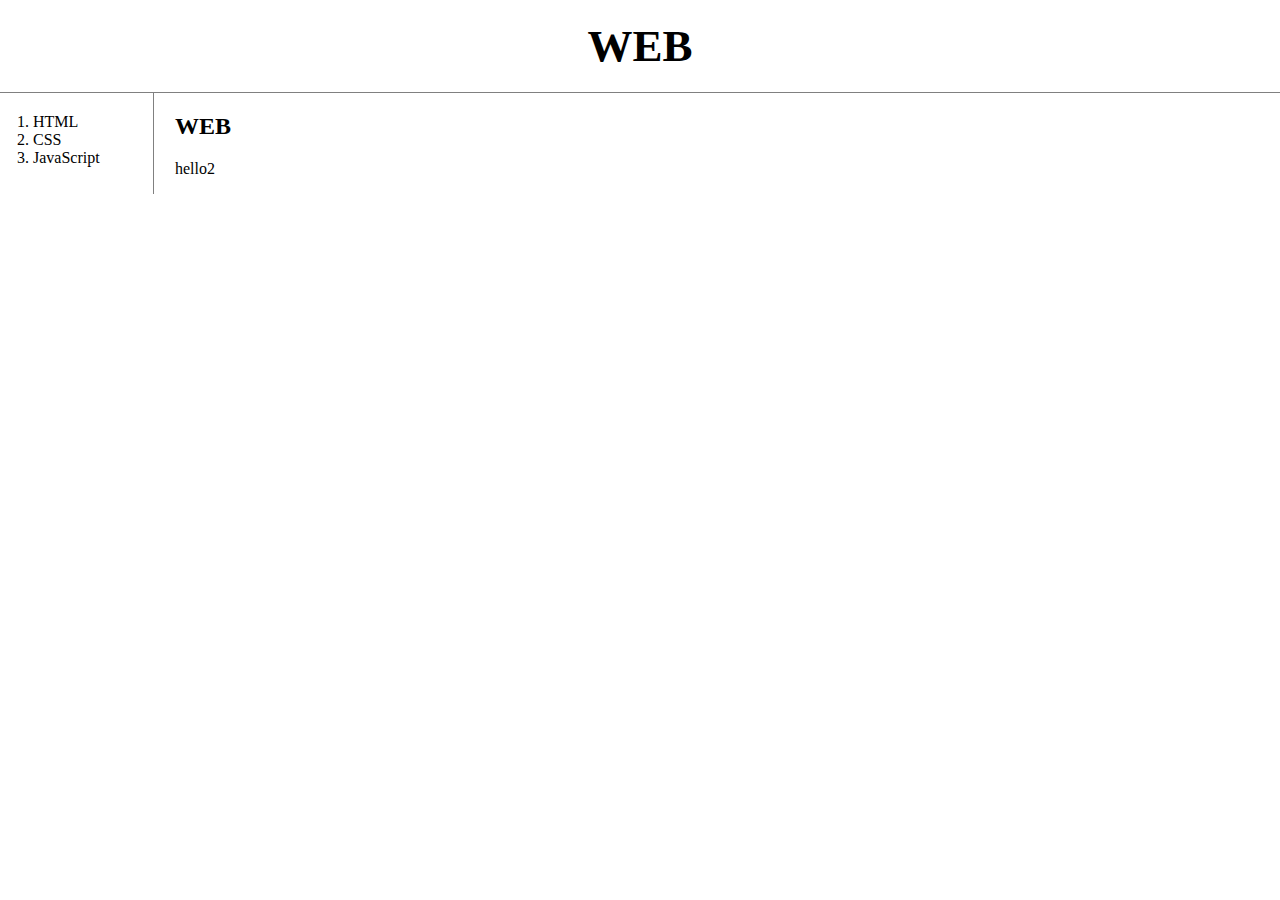
<file: index.html>
<html>
    <head>
        <title>WEB - Welcome</title>
        <meta charset="utf-8">
        <link rel="stylesheet" href="style.css">
    </head>
    <body>
        <h1><a href="index.html">WEB</a></h1>
        <div id="grid">
            <ol>
                <li><a href="1.html">HTML</a></li>
                <li><a href="2.html">CSS</a></li>
                <li><a href="3.html">JavaScript</a></li>
            </ol>
            <div id="article">
                <h2>WEB</h2>
                <p>hello2</p>
            </div>
        </div>
    </body>
</html>
</file>
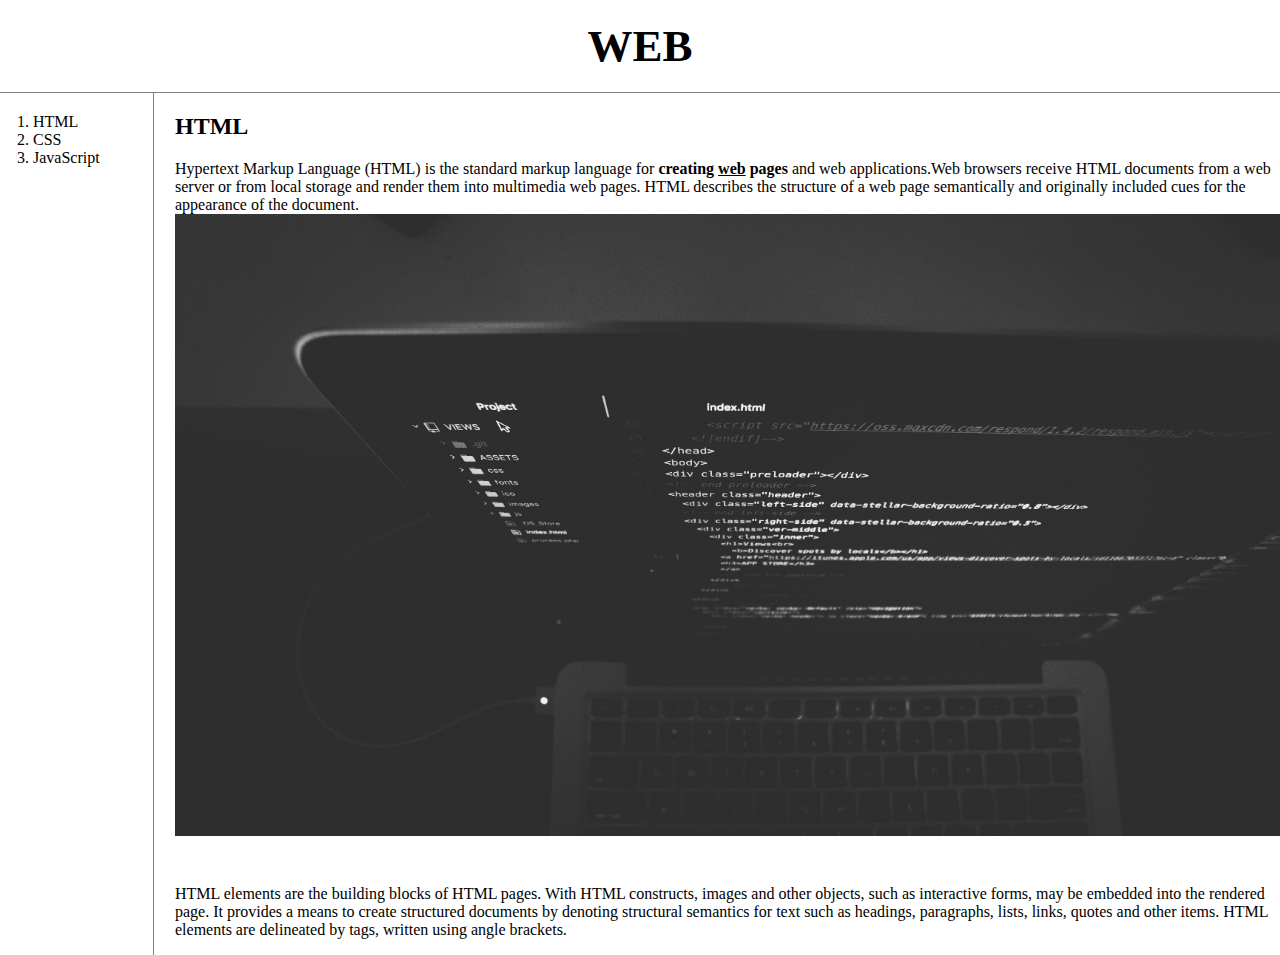
<file: 1.html>
<!doctype html>
<html>
<head>
  <title>WEB1 - HTML</title>
  <meta charset="utf-8">
  <link rel="stylesheet" href="style.css">
</head>
<body>
  <h1><a href="index.html">WEB</a></h1>
  <div id="grid">
  <ol>
    <li><a href="1.html">HTML</a></li>
    <li><a href="2.html">CSS</a></li>
    <li><a href="3.html">JavaScript</a></li>
  </ol>
  <div id="article">
  <h2>HTML</h2>
  <p><a href="https://www.w3.org/TR/html5/" target="_blank" title="html5 speicification">Hypertext Markup Language (HTML)</a> is the standard markup language for <strong>creating <u>web</u> pages</strong> and web applications.Web browsers receive HTML documents from a web server or from local storage and render them into multimedia web pages. HTML describes the structure of a web page semantically and originally included cues for the appearance of the document.
  <img src="coding.jpg" width="100%">
  </p><p style="margin-top:45px;">HTML elements are the building blocks of HTML pages. With HTML constructs, images and other objects, such as interactive forms, may be embedded into the rendered page. It provides a means to create structured documents by denoting structural semantics for text such as headings, paragraphs, lists, links, quotes and other items. HTML elements are delineated by tags, written using angle brackets.
  </p>
  </div>
  </div>
</body>
</html>
</file>
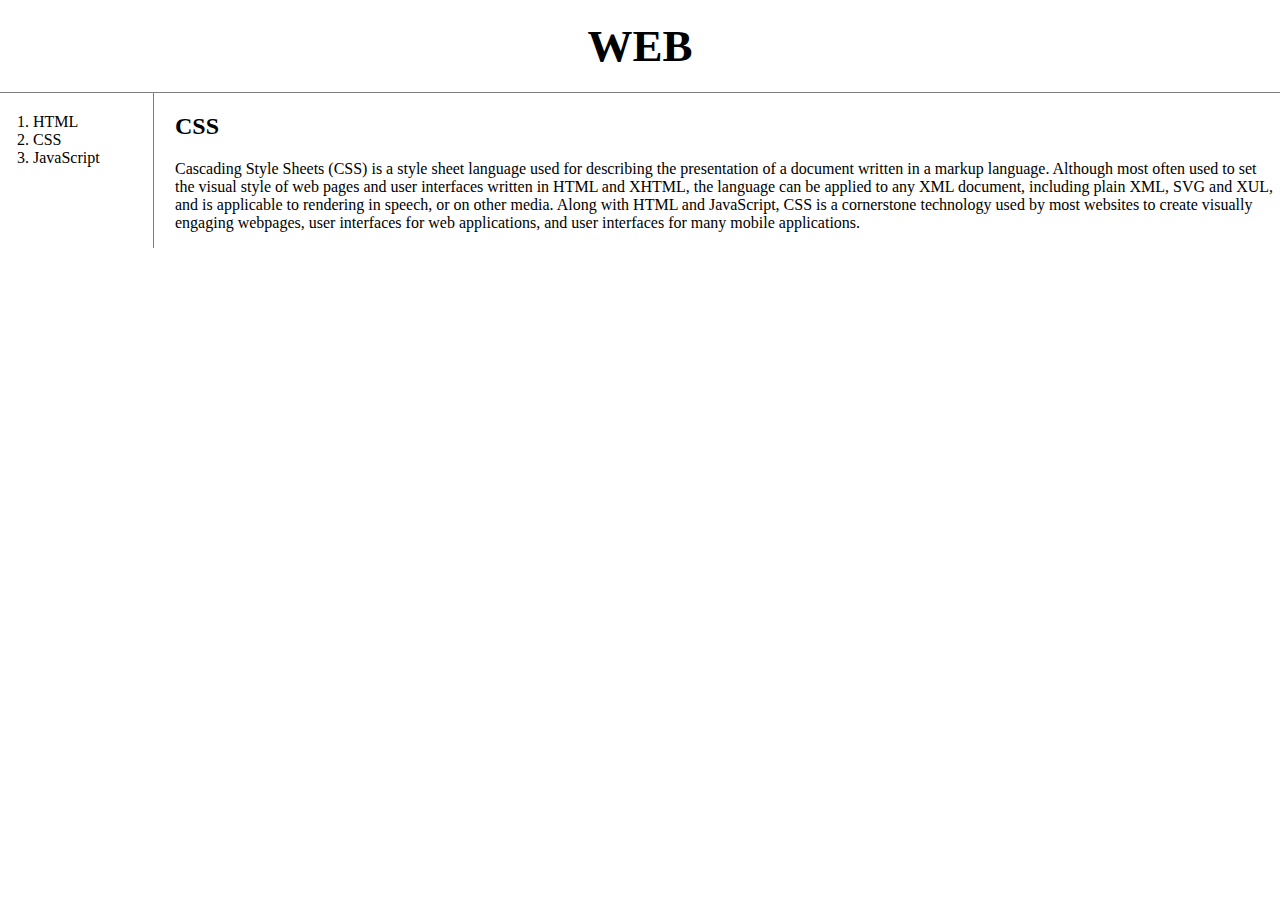
<file: 2.html>
<!doctype html>
<html>
<head>
  <title>WEB1 - CSS</title>
  <meta charset="utf-8">
  <link rel="stylesheet" href="style.css">
</head>
<body>
  <h1><a href="index.html">WEB</a></h1>
  <div id="grid">
    <ol>
      <li><a href="1.html">HTML</a></li>
      <li><a href="2.html">CSS</a></li>
      <li><a href="3.html">JavaScript</a></li>
    </ol>
    <div id="article">
      <h2>CSS</h2>
      <p>
        Cascading Style Sheets (CSS) is a style sheet language used for describing the presentation of a document written in a markup language. Although most often used to set the visual style of web pages and user interfaces written in HTML and XHTML, the language can be applied to any XML document, including plain XML, SVG and XUL, and is applicable to rendering in speech, or on other media. Along with HTML and JavaScript, CSS is a cornerstone technology used by most websites to create visually engaging webpages, user interfaces for web applications, and user interfaces for many mobile applications.
      </p>
    </div>
  </div>
</body>
</html>
</file>
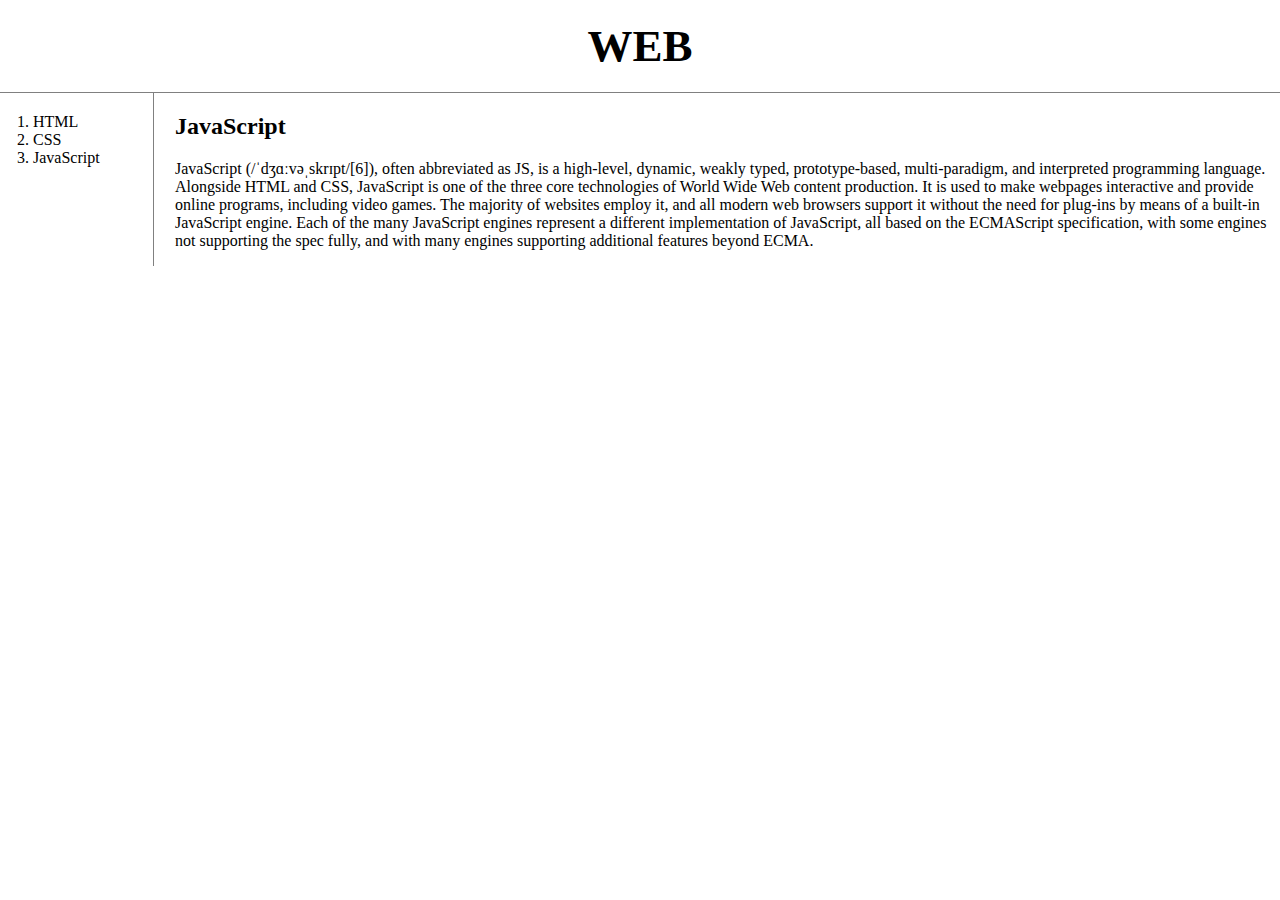
<file: 3.html>
<!doctype html>
<html>
<head>
  <title>WEB1 - JavaScript</title>
  <meta charset="utf-8">
  <link rel="stylesheet" href="style.css">
</head>
<body>
  <h1><a href="index.html">WEB</a></h1>
  <div id="grid">
  <ol>
    <li><a href="1.html">HTML</a></li>
    <li><a href="2.html">CSS</a></li>
    <li><a href="3.html">JavaScript</a></li>
  </ol>
  <div id="article">
  <h2>JavaScript</h2>
  <p>
    JavaScript (/ˈdʒɑːvəˌskrɪpt/[6]), often abbreviated as JS, is a high-level, dynamic, weakly typed, prototype-based, multi-paradigm, and interpreted programming language. Alongside HTML and CSS, JavaScript is one of the three core technologies of World Wide Web content production. It is used to make webpages interactive and provide online programs, including video games. The majority of websites employ it, and all modern web browsers support it without the need for plug-ins by means of a built-in JavaScript engine. Each of the many JavaScript engines represent a different implementation of JavaScript, all based on the ECMAScript specification, with some engines not supporting the spec fully, and with many engines supporting additional features beyond ECMA.
  </p>
</div>
</div>
</body>
</html>
</file>
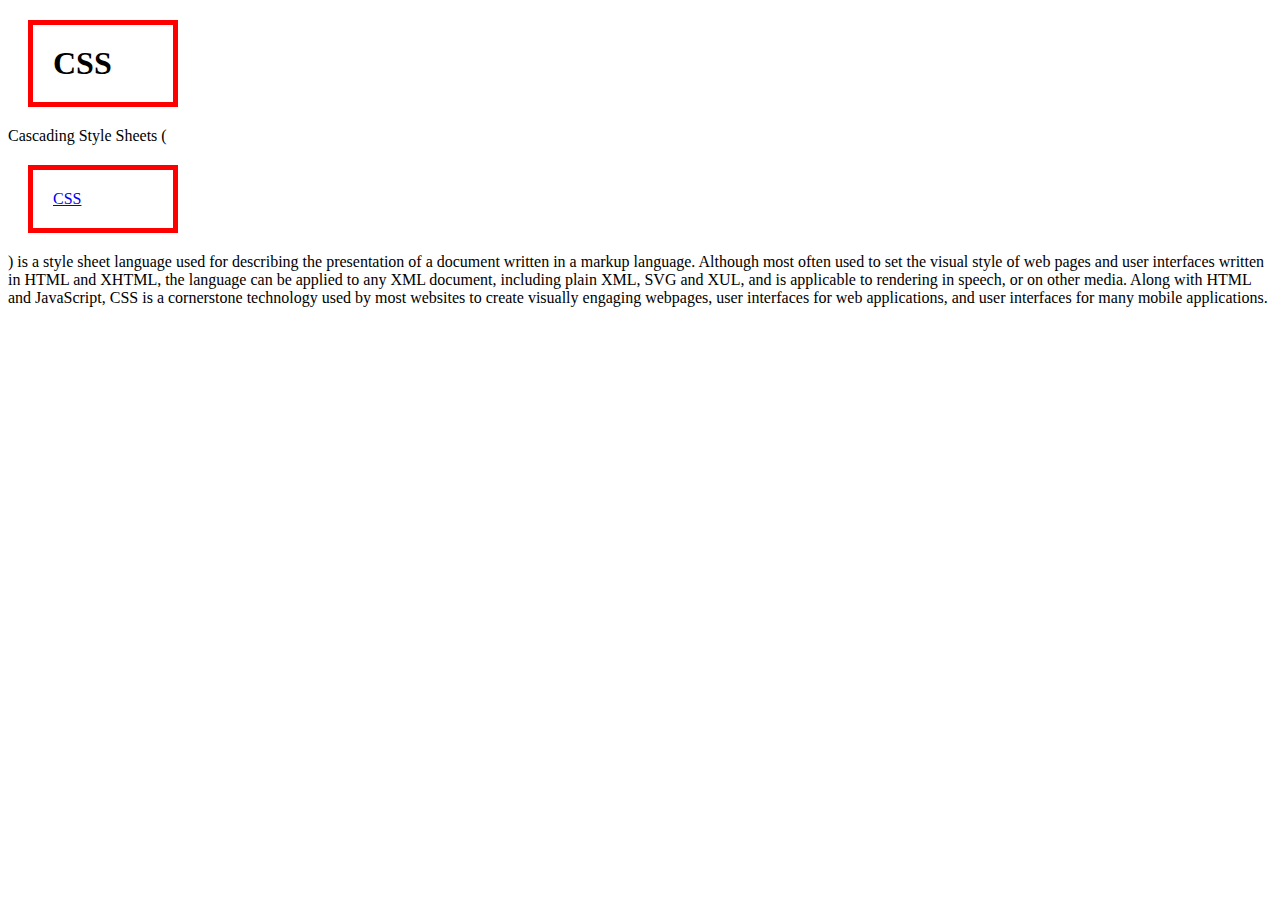
<file: box.html>
<!DOCTYPE html>
<head>
    <meta charset="UTF-8">
    <title>Box</title>
    <style>
        h1, a{
            border:5px solid red;
            padding: 20px;
            margin: 20px;
            display: block;
            width: 100px;
        }
    </style>
</head>
<body>
    <h1>CSS</h1>Cascading Style Sheets (<a href="https://en.wikipedia.org/wiki/Cascading Style Sheets">CSS</a>) is a style sheet language used for describing the presentation of a document written in a markup language. Although most often used to set the visual style of web pages and user interfaces written in HTML and XHTML, the language can be applied to any XML document, including plain XML, SVG and XUL, and is applicable to rendering in speech, or on other media. Along with HTML and JavaScript, CSS is a cornerstone technology used by most websites to create visually engaging webpages, user interfaces for web applications, and user interfaces for many mobile applications.
</body>
</html>
</file>
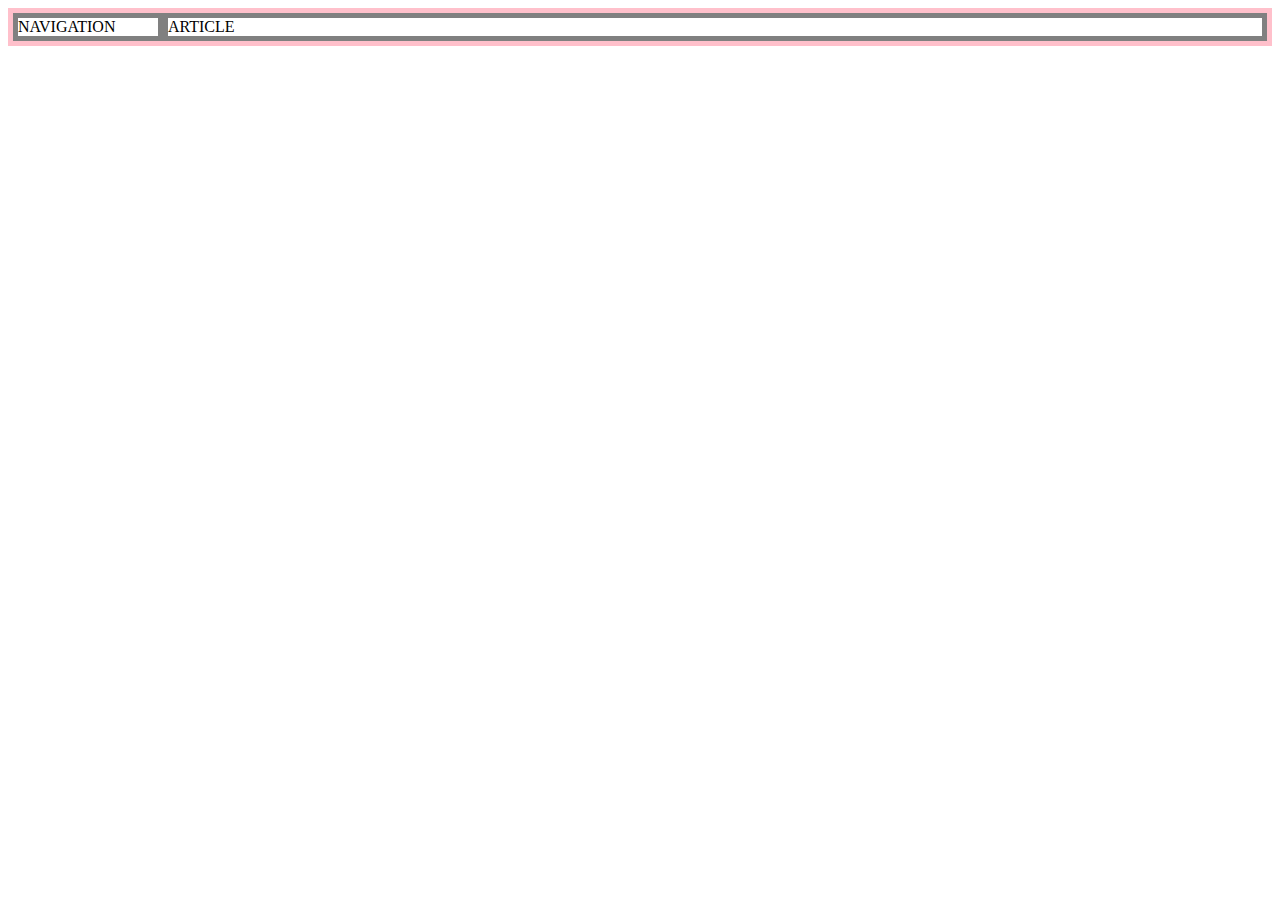
<file: grid.html>
<!DOCTYPE html>
<html lang="en">
<head>
    <meta charset="UTF-8">
    <meta http-equiv="X-UA-Compatible" content="IE=edge">
    <meta name="viewport" content="width=device-width, initial-scale=1.0">
    <title>Grid</title>
    <style>
        #grid{
            border:5px solid pink;
            display:grid;
            grid-template-columns: 150px 1fr;
        }
        div{
            border:5px solid gray;
        }
    </style>
</head>
<body>
    <div id="grid">
        <div>NAVIGATION</div>
        <div>ARTICLE</div>
    </div>
</body>
</html>
</file>
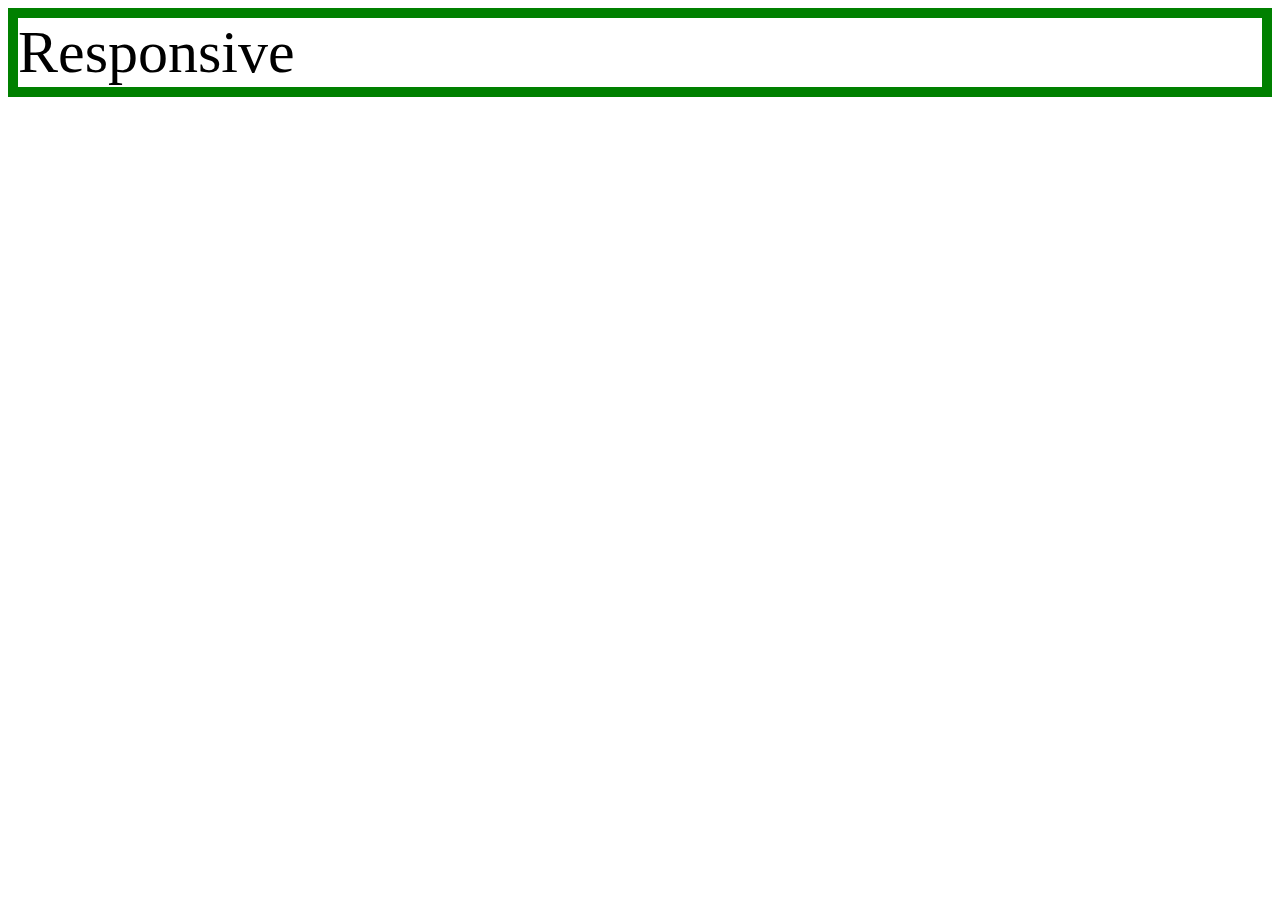
<file: mediaquery.html>
<!DOCTYPE html>
<html lang="en">
<head>
    <meta charset="UTF-8">
    <meta http-equiv="X-UA-Compatible" content="IE=edge">
    <meta name="viewport" content="width=device-width, initial-scale=1.0">
    <title>MediaQuery</title>
    <style>
        div{
            border:10px solid green;
            font-size: 60px;
        }
        @media(max-width:800px){
            div{
                display:none;
            }
        }
    </style>
</head>
<body>
    <div>
        Responsive
    </div>
</body>
</html>
</file>
<file: style.css>
a {
      color:black;
      text-decoration: none;
    }
    h1 {
      font-size: 45px;
      text-align:center;
      border-bottom: 1px solid gray;
      margin: 0px;
      padding: 20px;
    }
    ol{
      border-right: 1px solid gray;
      width:100px;
      margin: 0px;
      padding: 20px;
    }
    body{
      margin: 0px;
    }
    #grid{
      display: grid;
      grid-template-columns: 150px 1fr;
    }
    #grid ol{
      padding-left: 33px;
    }
    #grid #article{
      padding-left: 25px;
    }
    @media(max-width:800px){
      #grid{
        display: block;
      }
      ol{
        border-right:none;
      }
      h1 {
        border-bottom:none;
      }
    }
</file>
